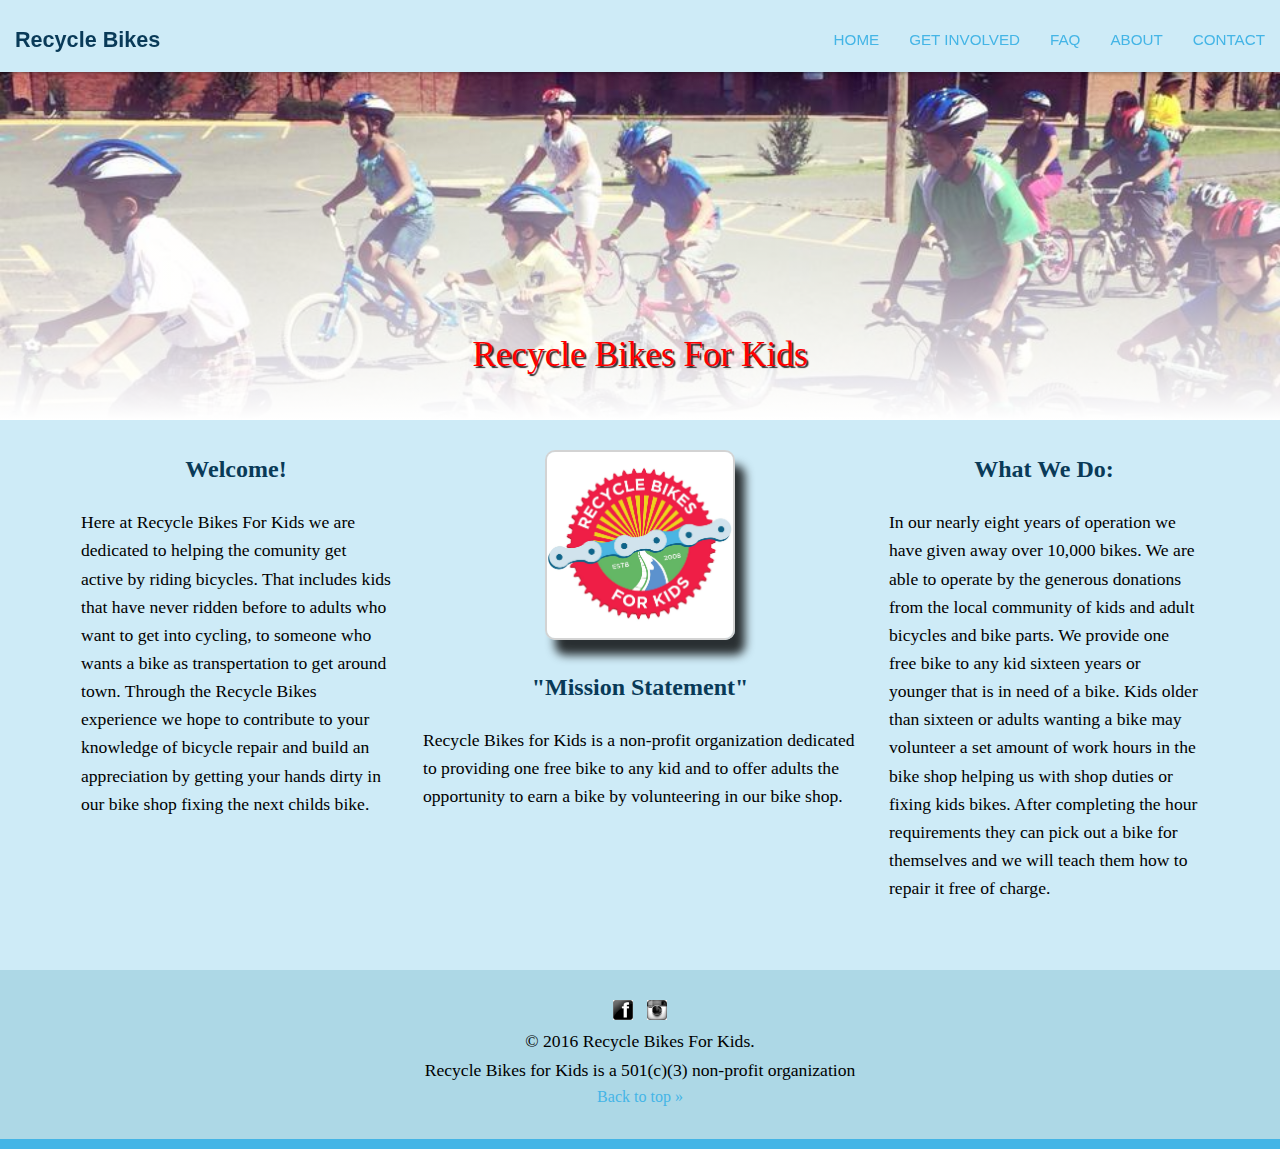
<file: project/index.html>
<!DOCTYPE html>
<html lang="en">
  <head>
    <link href="favicon.ico" rel="shortcut icon"/>
    <meta charset="utf-8">
    <title>Recycle Bikes For Kids | Home</title>
    <link rel="stylesheet" href="css/normalize.css">
    <link rel="stylesheet" href="css/style.css">
    <meta name="viewport" content="width=device-width, initial-scale=1">
  </head>
  <body id="top">
    <header class="main-header">
      <h1 class="name"><a href="index.html">Recycle Bikes</a></h1>
      <ul class="main-nav">
        <li><a href="index.html" class="selected">Home</a></li>
        <li><a href="get_involved.html">Get Involved</a></li>
        <li><a href="faq.html">FAQ</a></li>
        <li><a href="about.html">About</a></li>
        <li><a href="contact.html">Contact</a></li>
      </ul>
    </header>
    <div class="banner">
      <a href="index.html" id="logo">
      <h1 class="headline" >Recycle Bikes For Kids</h1>
      </a>
    </div>
    <div class="container">
      <div class="logo-mission col">
        <div class="logo">
          <img class="image" src="img/logo.jpg">
        </div>
        <div class="primary">
          <h2 class="mission-statement">"Mission Statement"</h2>
          <p>Recycle Bikes for Kids is a non-profit organization dedicated to
            providing one free bike to any kid and to offer adults the
            opportunity to earn a bike by volunteering in our bike shop.</p>
        </div>
      </div>
        <div class="secondary col">
          <h2 class="what-we-do">What We Do:</h2>
          <p>In our nearly eight years of operation we have given away over
            10,000 bikes.  We are able to operate by the generous donations from
            the local community of kids and adult bicycles and bike parts.
            We provide one free bike to any kid sixteen years or younger that
            is in need of a bike. Kids older than sixteen or adults wanting a
            bike may volunteer a set amount of work hours in the bike shop helping us with shop
            duties or fixing kids bikes. After completing the hour requirements
            they can pick out a bike for themselves and we will teach them how
            to repair it free of charge.</p>
        </div>
        <div class="third col">
          <h2 class="welcome">Welcome!</h2>
          <p>Here at Recycle Bikes For Kids we are dedicated to helping the
            comunity get active by riding bicycles. That includes kids that have
            never ridden before to adults who want to get into cycling, to
            someone who wants a bike as transpertation to get around town.
            Through the Recycle Bikes experience we hope to contribute to your
            knowledge of bicycle repair and build an appreciation by getting
            your hands dirty in our bike shop fixing the next childs bike.</p>
        </div>
      </div>
    <footer class="main-footer">
      <a href="https://facebook.com/recyclebikesforkids">
        <img src="img/facebook.png" alt="Facebook Logo" class="social-icon"></a>
        <a href="https://www.instagram.com/recyclebikesforkids/">
        <img src="img/instagram.png" alt="Instagram Logo" class="social-icon"></a>
      <div class="f-para">
        <p>&copy; 2016 Recycle Bikes For Kids.</p>
        <p>Recycle Bikes for Kids is a 501(c)(3) non-profit organization</p>
      </div>
			<a href="#top">Back to top &raquo;</a>
		</footer>
  </body>
</html>
</file>
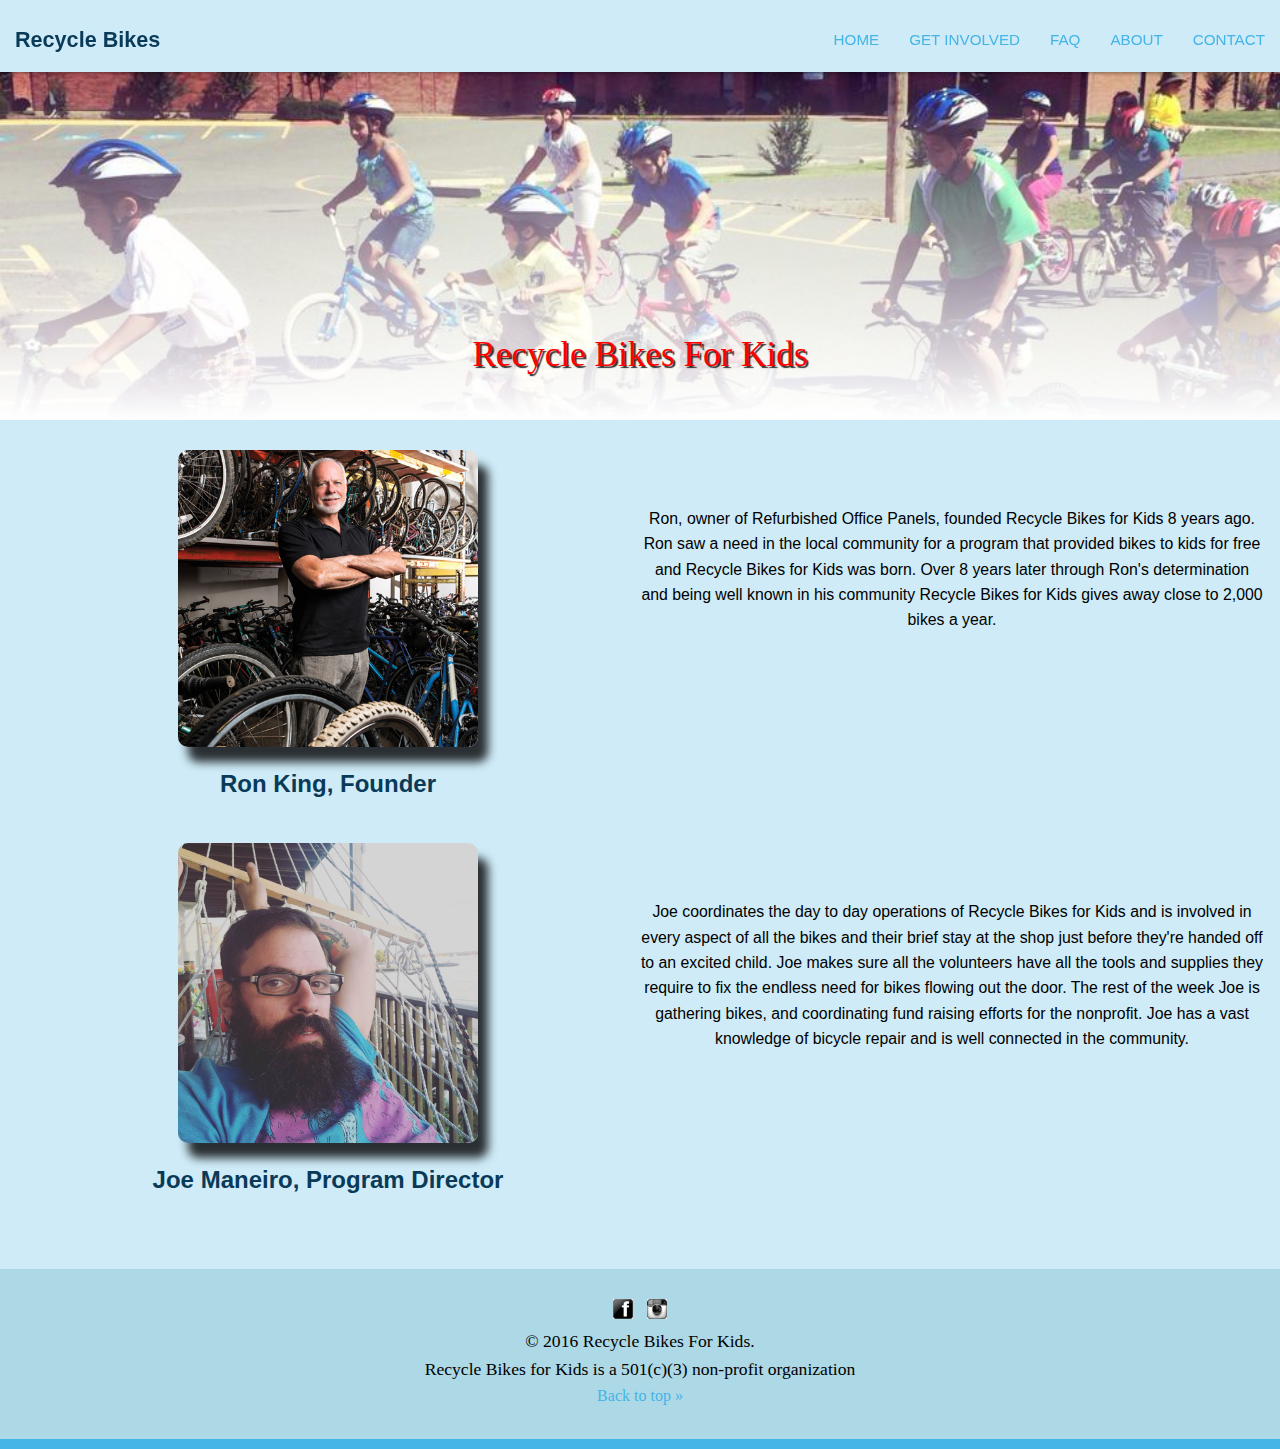
<file: project/about.html>
<!DOCTYPE html>
<html lang="en">
  <head>
    <link type="image/x-icon" href="favicon.ico" rel="shortcut icon"/>
    <meta charset="utf-8">
    <title>Recycle Bikes For Kids | About</title>
    <link rel="stylesheet" href="css/normalize.css">
    <link rel="stylesheet" href="css/style.css">
    <meta name="viewport" content="width=device-width, initial-scale=1">
  </head>
  <body id="top">
    <header class="main-header">
      <h1 class="name"><a href="index.html">Recycle Bikes</a></h1>
      <ul class="main-nav">
        <li><a href="index.html">Home</a></li>
        <li><a href="get_involved.html">Get Involved</a></li>
        <li><a href="faq.html">FAQ</a></li>
        <li><a href="about.html" class="selected">About</a></li>
        <li><a href="contact.html">Contact</a></li>
      </ul>
    </header>
    <div class="banner">
      <a href="index.html" id="logo">
      <h1 class="headline" >Recycle Bikes For Kids</h1>
      </a>
    </div>
    <div class="a-wrapper clearfix">
      <div class="ron a-col1 clearfix">
        <div class="pic-h2">
          <img class="pics" src="img/ron-king.jpg" alt="Ron King">
          <h2>Ron King, Founder</h2>
        </div>
        <div class="ron-p">
          <p>Ron, owner of Refurbished Office Panels, founded Recycle Bikes for
            Kids 8 years ago. Ron saw a need in the local community for a
            program that provided bikes to kids for free and Recycle Bikes for
            Kids was born.  Over 8 years later through Ron's determination and
            being well known in his community Recycle Bikes for Kids gives away
            close to 2,000 bikes a year.</p>
        </div>
      </div>
      <div class="joe a-col2 clearfix">
        <div class="pic-h2">
          <img class="pics" src="img/joe.jpg" alt="Joe Maneiro">
          <h2>Joe Maneiro, Program Director</h2>
        </div>
        <div class="joe-p">
          <p>Joe coordinates the day to day
            operations of Recycle Bikes for Kids and is involved in every aspect
            of all the bikes and their brief stay at the shop just before
            they're handed off to an excited child.  Joe makes sure all the
            volunteers have all the tools and supplies they require to fix the
            endless need for bikes flowing out the door.  The rest of the week
            Joe is gathering bikes, and coordinating fund raising efforts for
            the nonprofit. Joe has a vast knowledge of bicycle repair and is
            well connected in the community.</p>
        </div>
      </div>
      </div>
    <footer class="main-footer">
      <a href="https://facebook.com/recyclebikesforkids">
        <img src="img/facebook.png" alt="Facebook Logo" class="social-icon"></a>
        <a href="https://www.instagram.com/recyclebikesforkids/">
        <img src="img/instagram.png" alt="Instagram Logo" class="social-icon"></a>
      <p>&copy; 2016 Recycle Bikes For Kids.</p>
      <p>Recycle Bikes for Kids is a 501(c)(3) non-profit organization</p>
			<a href="#top">Back to top &raquo;</a>
		</footer>
  </body>
</html>
</file>
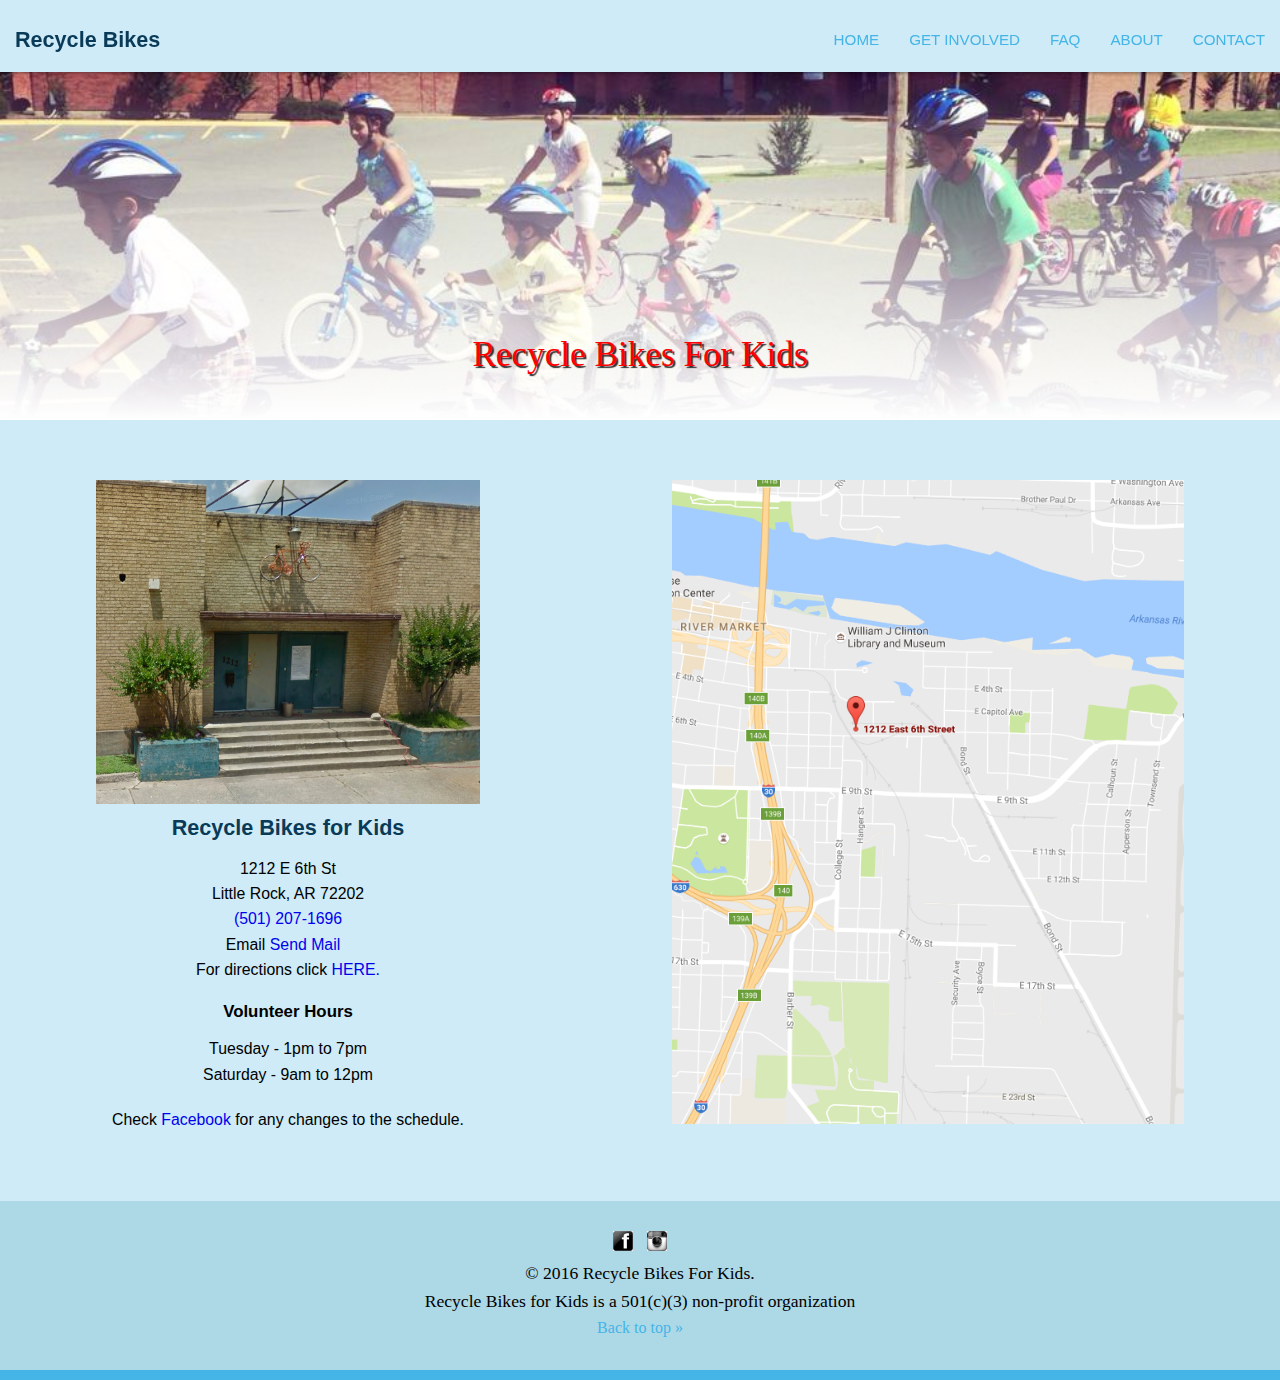
<file: project/contact.html>
<!DOCTYPE html>
<html lang="en">
  <head>
    <link href="favicon.ico" rel="shortcut icon"/>
    <meta charset="utf-8">
    <title>Recycle Bikes For Kids | Contact</title>
    <link rel="stylesheet" href="css/normalize.css">
    <link rel="stylesheet" href="css/style.css">
    <meta name="viewport" content="width=device-width, initial-scale=1">
  </head>
  <body id="top">
    <header class="main-header">
      <h1 class="name"><a href="index.html">Recycle Bikes</a></h1>
      <ul class="main-nav">
        <li><a href="index.html">Home</a></li>
        <li><a href="get_involved.html">Get Involved</a></li>
        <li><a href="faq.html">FAQ</a></li>
        <li><a href="about.html">About</a></li>
        <li><a href="contact.html" class="selected">Contact</a></li>
      </ul>
    </header>
    <div class="banner">
      <a href="index.html" id="logo">
      <h1 class="headline" >Recycle Bikes For Kids</h1>
      </a>
    </div>
    <div class="c-wrapper clearfix">
      <div class="address c-col">
        <img src="img/1212-e-6th.png" alt="Recycle Bikes For Kids">
        <h2>Recycle Bikes for Kids</h2>
        <p>1212 E 6th St</p>
        <p>Little Rock, AR 72202</p>
        <p class="phone"><a href="tel:1-501-207-1696">(501) 207-1696</a></p>
        <p class="email">Email   <a href="mailto:recyclebikesforkids@gmail.com" target="_top">Send Mail</a></p>
        <p class="directions">For directions click <a href="https://www.google.com/maps/place/1212+E+6th+St,+Little+Rock,+AR+72202/@34.742218,-92.259728,17z/data=!3m1!4b1!4m5!3m4!1s0x87d2bb84ad518b49:0x7440a5d5c1b12b28!8m2!3d34.742218!4d-92.257534">HERE.</a></p>
        <h3>Volunteer Hours</h3>
        <p>Tuesday - 1pm to 7pm</p>
        <p>Saturday - 9am to 12pm</p>
        <p class="facebook">Check <a href="https://facebook.com/recyclebikesforkids">Facebook</a> for any changes to the schedule.</p>
      </div>
      <div class="map c-col">
        <img src="img/rbk-map.png" alt="Location of Recycle Bikes for Kids on map">
      </div>
    </div>
    <footer class="main-footer">
      <a href="https://facebook.com/recyclebikesforkids">
        <img src="img/facebook.png" alt="Facebook Logo" class="social-icon"></a>
        <a href="https://www.instagram.com/recyclebikesforkids/">
        <img src="img/instagram.png" alt="Instagram Logo" class="social-icon"></a>
      <p>&copy; 2016 Recycle Bikes For Kids.</p>
      <p>Recycle Bikes for Kids is a 501(c)(3) non-profit organization</p>
			<a href="#top">Back to top &raquo;</a>
		</footer>
  </body>
</html>
</file>
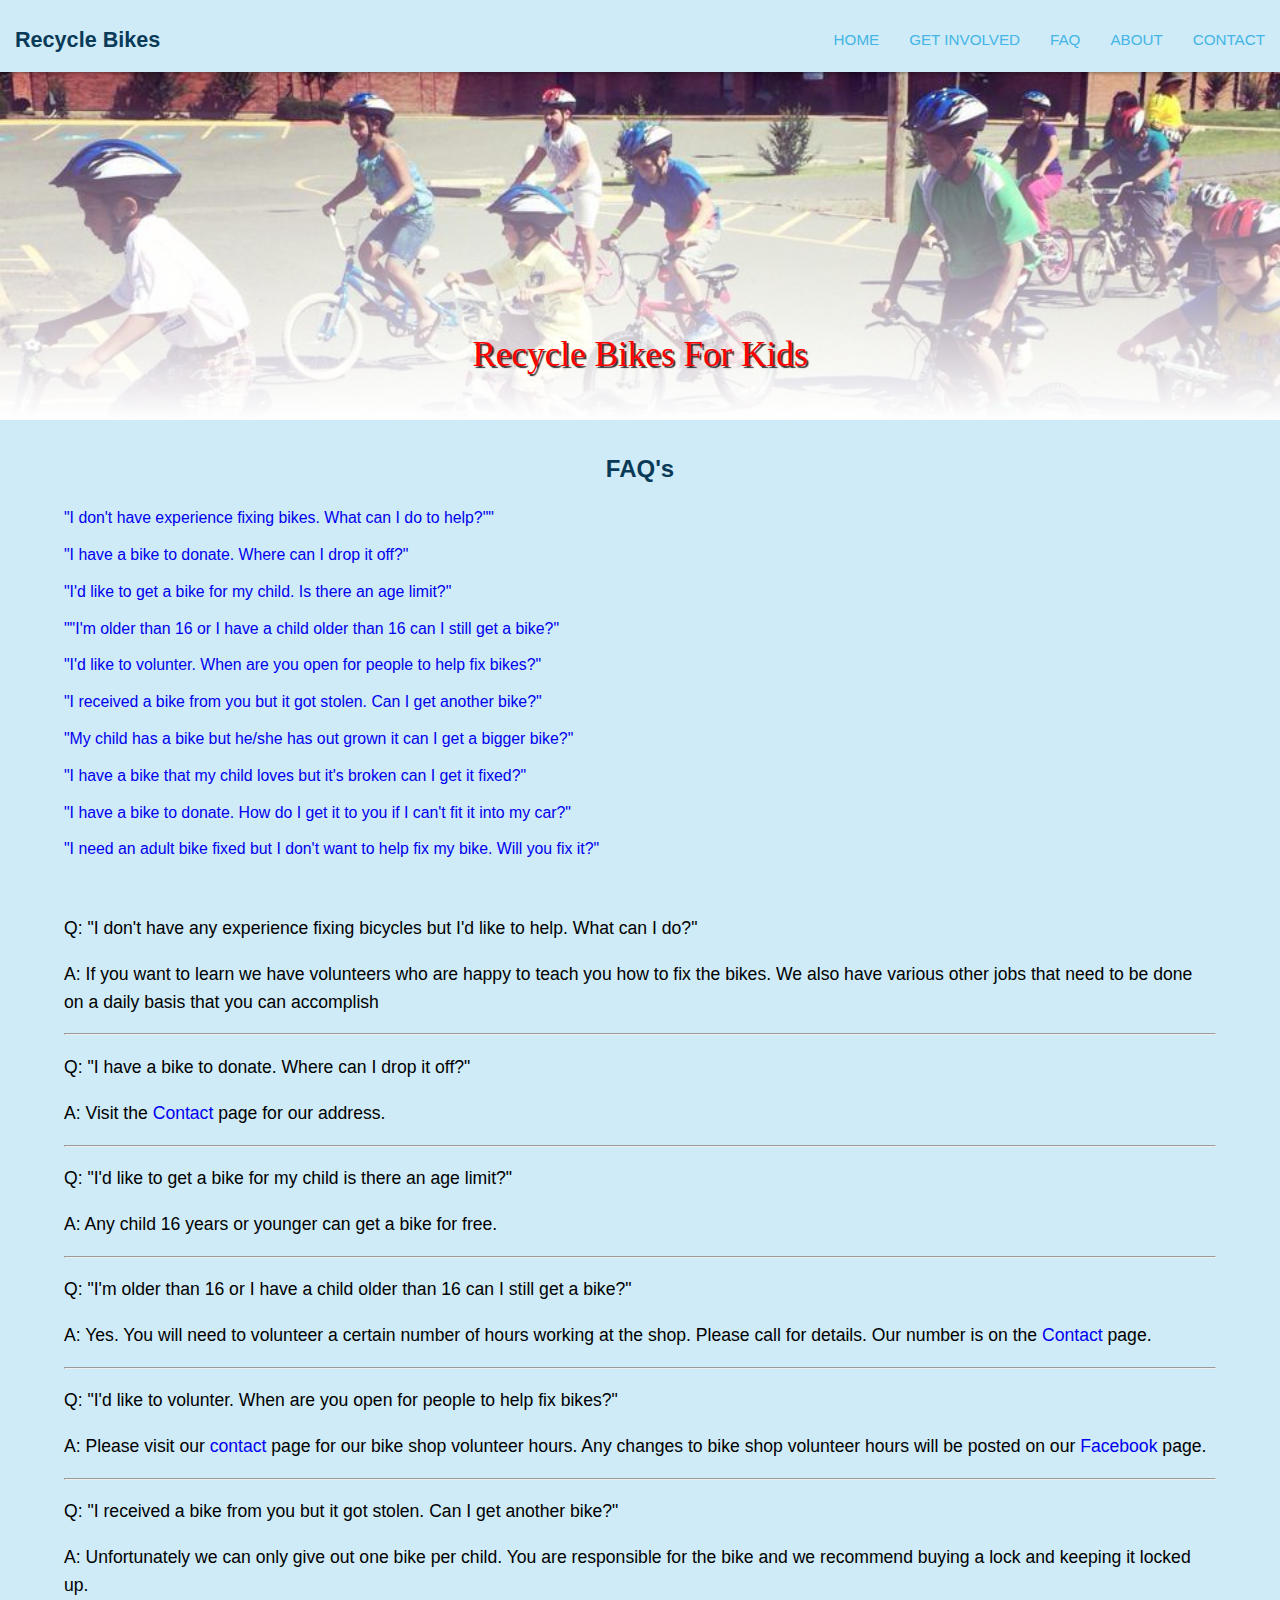
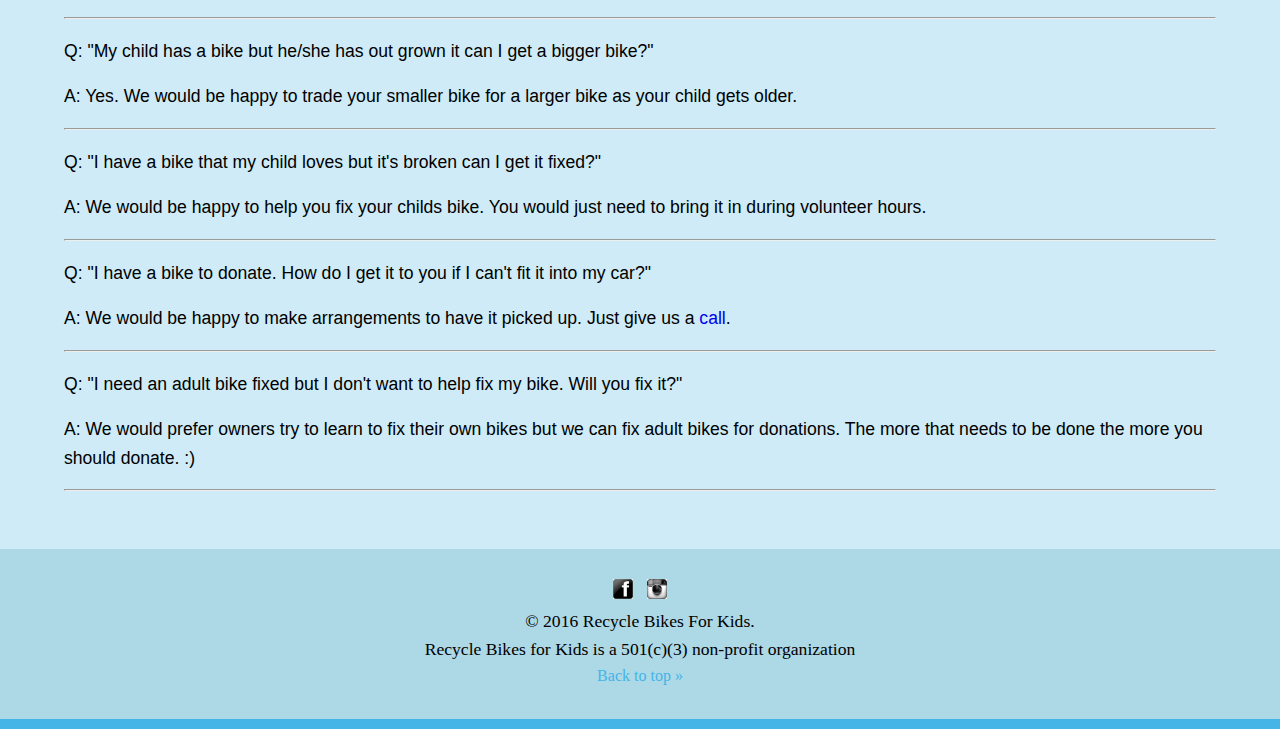
<file: project/faq.html>
<!DOCTYPE html>
<html lang="en">
  <head>
    <link href="favicon.ico" rel="shortcut icon"/>
    <meta charset="utf-8">
    <title>Recycle Bikes For Kids | FAQ</title>
    <link rel="stylesheet" href="css/normalize.css">
    <link rel="stylesheet" href="css/style.css">
    <meta name="viewport" content="width=device-width, initial-scale=1">
  </head>
  <body id="top">
    <header class="main-header faq-mh">
      <h1 class="name"><a href="index.html">Recycle Bikes</a></h1>
      <ul class="main-nav">
        <li><a href="index.html">Home</a></li>
        <li><a href="get_involved.html">Get Involved</a></li>
        <li><a href="faq.html" class="selected">FAQ</a></li>
        <li><a href="about.html">About</a></li>
        <li><a href="contact.html">Contact</a></li>
      </ul>
    </header>
    <div class="banner">
      <a href="index.html" id="logo">
      <h1 class="headline" >Recycle Bikes For Kids</h1>
      </a>
    </div>
    <div class="wrapper">

      <h2>FAQ's</h2>
      <div class="links">
        <p><a href="#no-experience">"I don't have experience fixing bikes.  What can I do to help?""</a></p>
        <p><a href="#donate-bike">"I have a bike to donate.  Where can I drop it off?"</a></p>
        <p><a href="#age-limit">"I'd like to get a bike for my child.  Is there an age limit?"</a></p>
        <p><a href="#adult-bike">""I'm older than 16 or I have a child older than 16 can I still get a bike?"</a></p>
        <p><a href="#hours">"I'd like to volunter.  When are you open for people to help fix bikes?"</a></p>
        <p><a href="#stolen">"I received a bike from you but it got stolen. Can I get another bike?"</a></p>
        <p><a href="#outgrown">"My child has a bike but he/she has out grown it can I get a bigger bike?"</a></p>
        <p><a href="#broken">"I have a bike that my child loves but it's broken can I get it fixed?"</a></p>
        <p><a href="#pick-up">"I have a bike to donate. How do I get it to you if I can't fit it into my car?"</a></p>
        <p><a href="#adult-repairs">"I need an adult bike fixed but I don't want to help fix my bike.  Will you fix it?"</a></p>
      </div>
      <div class="q-wrapper"> <!-- q-wrapper -->
        <div id="no-experience" class="qestion">
          <p>Q: "I don't have any experience fixing bicycles but I'd like to help.  What can I do?"</p>
          <p>A: If you want to learn we have volunteers who are happy to teach you how to fix the bikes.  We also have various other jobs that need to be done on a daily basis that you can accomplish</p>
          <hr class="line-break">
        </div>
        <div id="donate-bike" class="qestion">
          <p>Q: "I have a bike to donate.  Where can I drop it off?"</p>
          <p>A: Visit the <a href="contact.html">Contact</a> page for our address.</p>
          <hr class="line-break">
        </div>
        <div id="age-limit" class="qestion">
          <p>Q: "I'd like to get a bike for my child is there an age limit?"</p>
          <p>A: Any child 16 years or younger can get a bike for free.</p>
          <hr class="line-break">
        </div>
        <div id="adult-bike" class="qestion">
          <p>Q: "I'm older than 16 or I have a child older than 16 can I still get a bike?"</p>
          <p>A: Yes. You will need to volunteer a certain number of hours working at the shop.  Please call for details.  Our number is on the <a href="contact.html">Contact</a> page.</p>
          <hr class="line-break">
        </div>
        <div id="hours" class="qestion">
          <p>Q: "I'd like to volunter.  When are you open for people to help fix bikes?"</p>
          <p>A: Please visit our <a href="contact.html">contact</a> page for our bike shop volunteer hours. Any changes to bike shop volunteer hours will be posted on our <a href="https://facebook.com/recyclebikesforkids">Facebook</a> page.</p>
          <hr class="line-break">
        </div>
        <div id="stolen" class="qestion">
          <p>Q: "I received a bike from you but it got stolen. Can I get another bike?"</p>
          <p>A: Unfortunately we can only give out one bike per child.  You are responsible for the bike and we recommend buying a lock and keeping it locked up.</p>
          <hr class="line-break">
        </div>
        <div id="outgrown" class="qestion">
          <p>Q: "My child has a bike but he/she has out grown it can I get a bigger bike?"</p>
          <p>A: Yes. We would be happy to trade your smaller bike for a larger bike as your child gets older.</p>
          <hr class="line-break">
        </div>
        <div id="broken" class="qestion">
          <p>Q: "I have a bike that my child loves but it's broken can I get it fixed?"</p>
          <p>A: We would be happy to help you fix your childs bike. You would just need to bring it in during volunteer hours.</p>
          <hr class="line-break">
        </div>
        <div id="pick-up" class="qestion">
          <p>Q: "I have a bike to donate. How do I get it to you if I can't fit it into my car?"</p>
          <p>A: We would be happy to make arrangements to have it picked up. Just give us a <a href="contact.html">call</a>.</p>
          <hr class="line-break">
        </div>
        <div id="adult-repairs" class="qestion">
          <p>Q: "I need an adult bike fixed but I don't want to help fix my bike.  Will you fix it?"</p>
          <p>A: We would prefer owners try to learn to fix their own bikes but we can fix adult bikes for donations.  The more that needs to be done the more you should donate.  :)</p>
          <hr class="line-break">
        </div>
      </div> <!-- /q-wrapper -->
    </div>
    <footer class="main-footer">
      <a href="https://facebook.com/recyclebikesforkids">
        <img src="img/facebook.png" alt="Facebook Logo" class="social-icon"></a>
        <a href="https://www.instagram.com/recyclebikesforkids/">
        <img src="img/instagram.png" alt="Instagram Logo" class="social-icon"></a>
      <p>&copy; 2016 Recycle Bikes For Kids.</p>
      <p>Recycle Bikes for Kids is a 501(c)(3) non-profit organization</p>
			<a href="#top">Back to top &raquo;</a>
		</footer>
  </body>
</html>
</file>
<file: project/css/style.css>
/* Base Styles ******************************/

* {
  box-sizing: border-box;
}

body {
  background-color: #CEEBF7;
  margin: 0 auto;
  line-height: 1.6;
  display: flex;
  flex-direction: column;
  min-height: 100vh;
}

a {
  text-decoration: none;
}

p {
  fornt-size: .95em;
}

ul {
  margin: 0;
  padding: 0;
  list-style: none;
}

h2 {
  text-align: center;
}


h2 {
  color: #093a58;
  margin-top: 0;
}

/* Main Styles --------------------- */

/* Navigation ---------------------- */

.name {
  font-size: 1.35em;
  margin: 0;

}
.name a {
  color: #093a58;
}

.name a,
.main-nav a {
  text-align: center;
  display: block;
  padding: 10px 15px;
}

.main-nav {
  padding: 10px 0;
  color: blue;
}

.main-nav a {
  font-size: .95em;
  display: block;
  padding: 10px 15px;
  color: #44b5e6;
  text-transform: uppercase;
}

.main-nav a:hover {
  color: #093a58;
}


/* Layout Container ---------------- */

.banner {
  text-align: center;
}

.main-header {
  padding-top: .5em;
}

.headline {
  font-size: 2.2rem;
  color: red;
  font-weight: normal;
  line-height: 1.3;
  text-shadow: 2px 2px 1px rgba(0,0,0, .8);
  margin: 12px 0 0;
  font-family: serif;
}

.container {
    font-family: serif;
		max-width: 1150px;
		margin: 0 auto;
    flex: 1;
}

.banner {
  margin-bottom: 30px;
  padding-top: 250px;
  height: 350px;
  background: linear-gradient(to top, white, transparent), url(../img/kids-on-bikes.jpg);
  background-position: 0 30%;
  background-size: cover;
  background-repeat: no-repeat;
}

.col {
  padding-right: 1em;
  padding-left: 1em;
}

.primary {
  margin: 20px 0;

}

.image {
  max-width: 100%;
  width: 190px;
  box-shadow: 10px 15px 10px rgba(0,0,0, .8);
  border: 2px solid lightgrey;
  border-radius: 10px;
}

.logo {
  text-align: center;

}

.social-icon  {
  width: 20px;
  height: 20px;
  margin: 0 5px;
}

.main-footer a {
  color: #44b5e6;
}

.main-footer a:hover {
  color: #093a58;
}

.main-footer p {
  margin: 0;
}

.btt {
  margin-top: 1em;
}

.main-footer {
  margin-top: 30px;
  padding-top: 30px;
  padding-bottom: 30px;
  border-bottom: 10px solid #44b5e6;
  text-align: center;
  font-family: serif;
  background-color: lightblue;
}

/*************************************
Get_involved Page
*************************************/

.get-title h1 {
  text-align: center;
  margin-bottom: 0;
}

.donate {
  align-self: center;
  padding-bottom: 20px;
}

.volunteer {
  max-width: 100%;
  width: 250px;
  box-shadow: 10px 15px 10px rgba(0,0,0, .8);
  border-radius: 10px;
}

.get-col3 {
  padding-top: 20px;
}

.get-col3 p {
  text-align: left;
}

/*************************************
FAQ Page
*************************************/

.links {
  line-height: 1.2em;
  padding: 10px 0;
  padding: 0 5%;
}

.links a {
  padding: 10px 0;
  font-size: .9em;
}

.links a:hover {
  color: red;
}

.q-wrapper {
  padding: 20px 5%;
}

/*************************************
About Page
*************************************/

.ron h2,
.joe h2 {
  padding-top: 10px;
  text-align: center;
}

.ron,
.joe {
  text-align: center;
}

.pics {
  max-width: 100%;
  width: 300px;
  box-shadow: 10px 15px 10px rgba(0,0,0, .8);
  border-radius: 10px;
  text-align: center;
}

.a-col1 {
  padding-left: 1em;
  padding-right: 1em;
}

.a-col2 {
  padding-left: 1em;
  padding-right: 1em;
}

/*************************************
Contact Page
*************************************/

.c-col {
  padding: 0 5%;
  text-align: center;
}

.c-col p {
  margin: 0;
}

.c-col img {
  max-width: 100%;
}

.map {
  padding: 30px 5%;
  text-align: center;
  margin: 0;
}

.email a {
  padding: 10px 20px 10px 0;
}

.email {
  padding-left: 10px;
}

.phone a {
  padding: 10px 30px;
}

.directions a {
  padding: 10px;
  padding-right: 30px;
  padding-left: 0;
}

.directions {
  padding-left: 30px;
}

.facebook {
  padding-top: 20px;
}

.facebook a {
  padding: 15px 0;
}

.c-wrapper {
  padding-bottom: 10px;
}

.c-wrapper h2,
.c-wrapper h3 {
  margin-bottom: 10px;
}

/* Media Queries --------------------- */

@media (min-width: 768px) {

  p {
    font-size: 1.1em;
  }

  .main-header,
  .container {
    width: 90%;
    margin: 0 auto 20px;
  }

  .main-header,
  .main-nav,
  .container {
    display: flex;
  }

  .main-header {
    flex-direction: column;
    align-items: center;
  }

  .col {
    flex: 1;
    flex-basis: 50%
  }

  .container {
    flex-wrap: wrap;
  }

  .third {
    order: -1;
  }

  /*************************************
  About Page
  *************************************/

  .a-wrapper {
    max-width: 1300px;
  }

  .pic-h2 {
    float: left;
    width: 50%;
    padding-bottom: 20px;
  }

  .ron-p,
  .joe-p {
    float: right;
    width: 50%;
    font-size: .9em;
  }

  /*************************************
  Contact Page
  *************************************/

  .c-col {
    width: 40%;
    margin: 0 2.5%;
    font-size: .9em;
  }


  .address {
    float: left;
    padding-top: 30px;
  }

  .map {
    float: right;
    width: 50%;
  }

}




@media (min-width: 1100px) {

  body {
    padding-top: 70px;
  }

  .container {
    width: 95%;
    max-width: 1150px;
  }

  .main-header {
    flex-direction: row;
    justify-content: space-between;
    position: fixed;
    background-color: #CEEBF7;
    box-shadow: 0 1px 4px rgba(0,0,0,.4);
    width: 100%;
    top: 0;
  }

  .col {
    flex-basis: 0;
  }

  .logo-mission {
    flex-grow: 1.4;
  }

  /*************************************
  FAQ Page
  *************************************/

  .faq-mh {
    position: absolute;
  }

  .get-col3 {
    order: -1;
    padding-top: 0;
  }

  /*************************************
  About Page
  *************************************/

  .ron-p,
  .joe-p {
    padding-top: 40px;
  }


}


/*************************
clearfix
**************************/

.clearfix:after {
  visibility: hidden;
  display: block;
  font-size: 0;
  content: " ";
  clear: both;
  height: 0;
}
</file>
